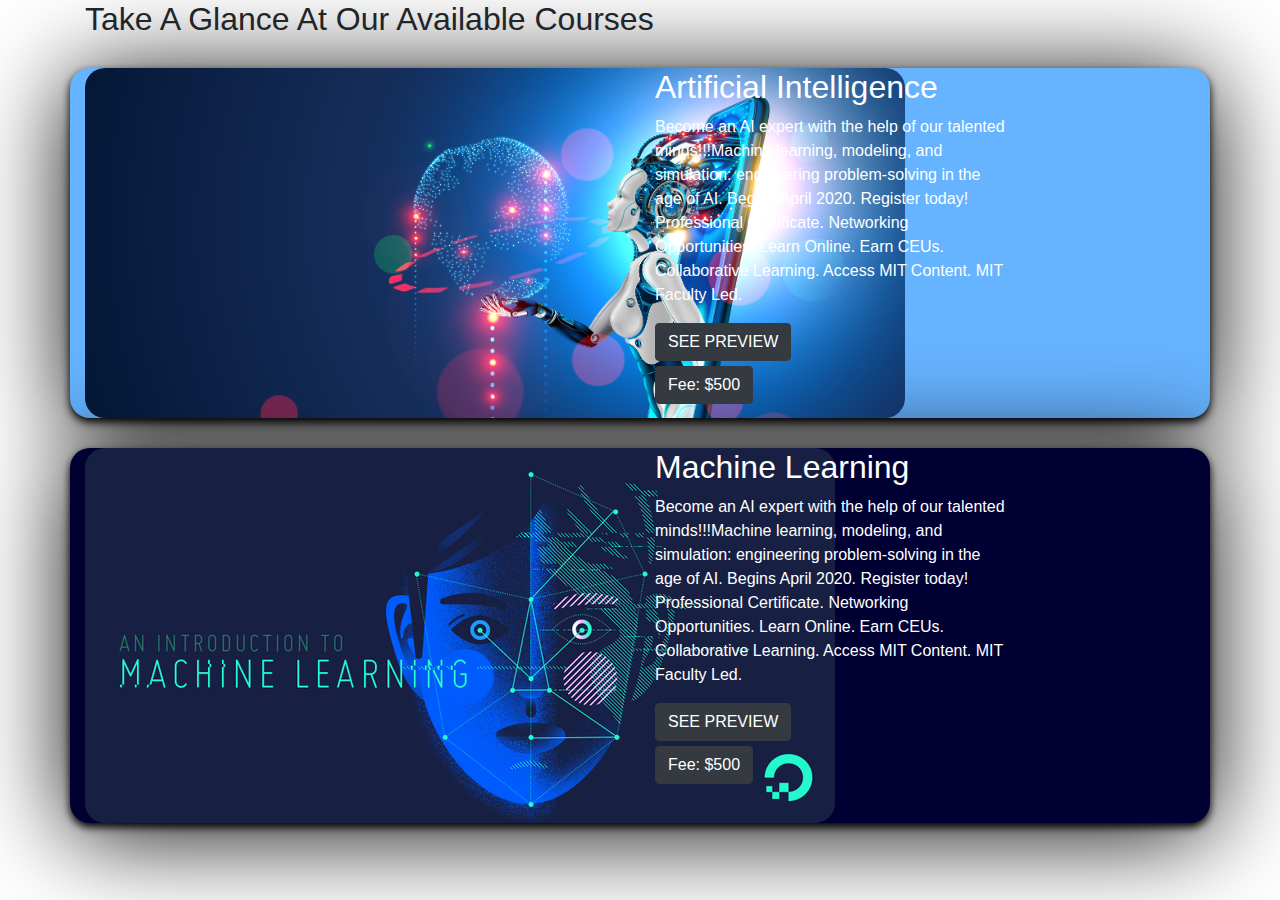
<file: course.html>
<!doctype html>
<html lang="en">
  <head>
    <!-- Required meta tags -->
    <meta charset="utf-8">
    <meta name="viewport" content="width=device-width, initial-scale=1, shrink-to-fit=no">

    <!-- Bootstrap CSS -->
    <link rel="stylesheet" href="https://stackpath.bootstrapcdn.com/bootstrap/4.4.1/css/bootstrap.min.css" integrity="sha384-Vkoo8x4CGsO3+Hhxv8T/Q5PaXtkKtu6ug5TOeNV6gBiFeWPGFN9MuhOf23Q9Ifjh" crossorigin="anonymous">

    <title>NSA|Courses</title>
  </head>
  <body>
    <div class="container">
        <h2 >Take A Glance At Our Available Courses</h2>
    </div>
   <div class="container" style="margin-top:30px">
       <div class="row" style=" height:350px;margin-bottom:30px;background-color:#66b3ff; border-radius:20px;box-shadow: 0 4px 8px 0 rgba(0, 0, 0, 5), 0 10px 100px 0 rgba(0, 0, 0, 5);">
            <div class="col-sm-6">
                  <img src="ai4.png" alt="" style="border-radius:20px;height:350px">
            </div>
            <div class="col-sm-4" style="color:white">
                <h2>Artificial Intelligence</h2>
                <p> Become an AI expert with the help of our talented minds!!!Machine learning, modeling, and simulation: engineering problem-solving in the age of AI. Begins April 2020. Register today! Professional Certificate. Networking Opportunities. Learn Online. Earn CEUs. Collaborative Learning. Access MIT Content. MIT Faculty Led.</p>
                <form action="aivideo.html">
                <button style="margin-bottom:5px "type="submit" class="btn btn-dark" name="button">SEE PREVIEW</button>
                </form>
                <button type="button" class="btn btn-dark" name="button">Fee: $500</button>
            </div>
       </div>
       <div class="row" style="background-color:#000033; border-radius:20px; box-shadow: 0 4px 8px 0 rgba(0, 0, 0, 5), 0 10px 100px 0 rgba(0, 0, 0, 5);">
            <div class="col-sm-6">
                  <img src="ml.png" alt="" style="border-radius:20px;overflow:hidden">
            </div>
            <div class="col-sm-4" style="color:white">
                <h2>Machine Learning</h2>
                <p> Become an AI expert with the help of our talented minds!!!Machine learning, modeling, and simulation: engineering problem-solving in the age of AI. Begins April 2020. Register today! Professional Certificate. Networking Opportunities. Learn Online. Earn CEUs. Collaborative Learning. Access MIT Content. MIT Faculty Led.</p>
                <form action="aivideo.html">
                <button style="margin-bottom:5px " type="submit" class="btn btn-dark" name="button">SEE PREVIEW</button>
                </form>
                <button type="button"  class="btn btn-dark" name="button">Fee: $500</button>
            </div>
       </div>
   </div>

    <!-- Optional JavaScript -->
    <!-- jQuery first, then Popper.js, then Bootstrap JS -->
    <script src="https://code.jquery.com/jquery-3.4.1.slim.min.js" integrity="sha384-J6qa4849blE2+poT4WnyKhv5vZF5SrPo0iEjwBvKU7imGFAV0wwj1yYfoRSJoZ+n" crossorigin="anonymous"></script>
    <script src="https://cdn.jsdelivr.net/npm/popper.js@1.16.0/dist/umd/popper.min.js" integrity="sha384-Q6E9RHvbIyZFJoft+2mJbHaEWldlvI9IOYy5n3zV9zzTtmI3UksdQRVvoxMfooAo" crossorigin="anonymous"></script>
    <script src="https://stackpath.bootstrapcdn.com/bootstrap/4.4.1/js/bootstrap.min.js" integrity="sha384-wfSDF2E50Y2D1uUdj0O3uMBJnjuUD4Ih7YwaYd1iqfktj0Uod8GCExl3Og8ifwB6" crossorigin="anonymous"></script>
  </body>
</html>
</file>
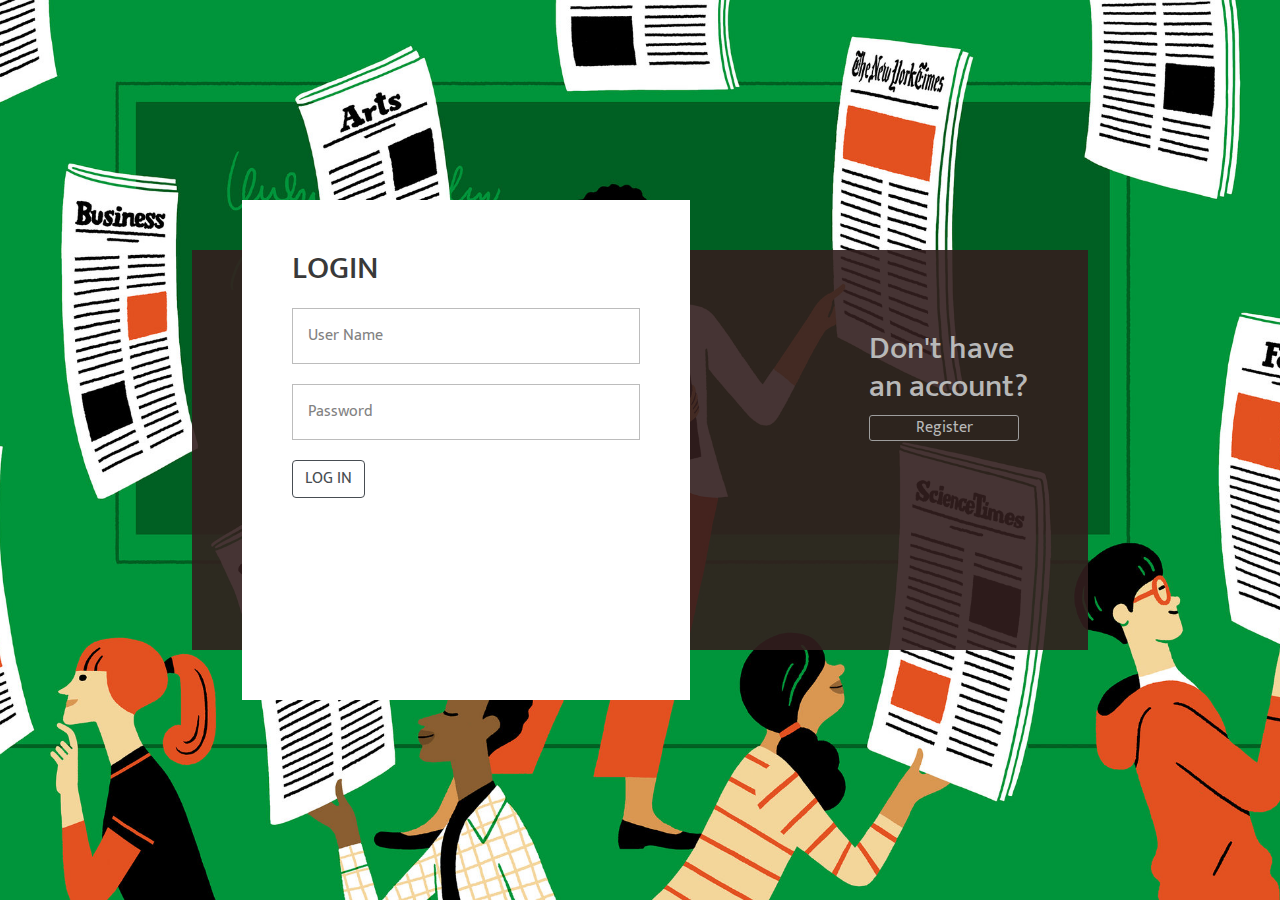
<file: sloginandregister.html>
<!DOCTYPE html>
<html lang="en">
<head>
    <meta charset="UTF-8">
    <link rel="stylesheet" href="https://stackpath.bootstrapcdn.com/bootstrap/4.4.1/css/bootstrap.min.css" integrity="sha384-Vkoo8x4CGsO3+Hhxv8T/Q5PaXtkKtu6ug5TOeNV6gBiFeWPGFN9MuhOf23Q9Ifjh" crossorigin="anonymous">
    <title>NSA</title>
    <script
  src="https://code.jquery.com/jquery-3.3.1.js"
   ></script>
  <link rel="stylesheet" href="loginstyle.css">
  <style media="screen">
    body{
      background-image:url(s.jpg);
    }
  </style>
</head>
<body>
  	<div class="login-reg-panel">
		<div class="login-info-box">
			<h2>Have an account?</h2>

			<label id="label-register" for="log-reg-show">Login</label>
			<input type="radio" name="active-log-panel" id="log-reg-show"  checked="checked">
		</div>

		<div class="register-info-box">
			<h2>Don't have an account?</h2>

			<label id="label-login" for="log-login-show">Register</label>
			<input type="radio" name="active-log-panel" id="log-login-show">
		</div>

		<div class="white-panel">
			<div class="login-show">
				<h2>LOGIN</h2>
          <form action="slogin.php" method="post">
				<input type="text" placeholder="User Name" name="username" >
				<input type="password" placeholder="Password" name="pass">

          <button class="btn btn-outline-dark "  type="submit"  aria-haspopup="true" aria-expanded="false">
            LOG IN
          </button>
        </form>

			</div>
			<div class="register-show">
				<h2>REGISTER</h2>
          <form action="sregistration.php" method="post">
				<input type="text" placeholder="First Name(UserName)" name="fname" required>
        	<input type="text" placeholder="Last Name" name="lname" required>
        <input type="text" placeholder="Email" name="email" required>
        <input type="text" placeholder="Institute" name="institute" required>
             <input type="password" placeholder="Password" name="pass" required>

          <button class="btn btn-outline-dark "  type="submit"  aria-haspopup="true" aria-expanded="false">
            REGISTER
          </button>
        </form>

			</div>
		</div>
	</div>
  <script>
    $(document).ready(function(){
    $('.login-info-box').fadeOut();
    $('.login-show').addClass('show-log-panel');
});


$('.login-reg-panel input[type="radio"]').on('change', function() {
    if($('#log-login-show').is(':checked')) {
        $('.register-info-box').fadeOut();
        $('.login-info-box').fadeIn();

        $('.white-panel').addClass('right-log');
        $('.register-show').addClass('show-log-panel');
        $('.login-show').removeClass('show-log-panel');

    }
    else if($('#log-reg-show').is(':checked')) {
        $('.register-info-box').fadeIn();
        $('.login-info-box').fadeOut();

        $('.white-panel').removeClass('right-log');

        $('.login-show').addClass('show-log-panel');
        $('.register-show').removeClass('show-log-panel');
    }
});





</script>
</body>
</html>
</file>
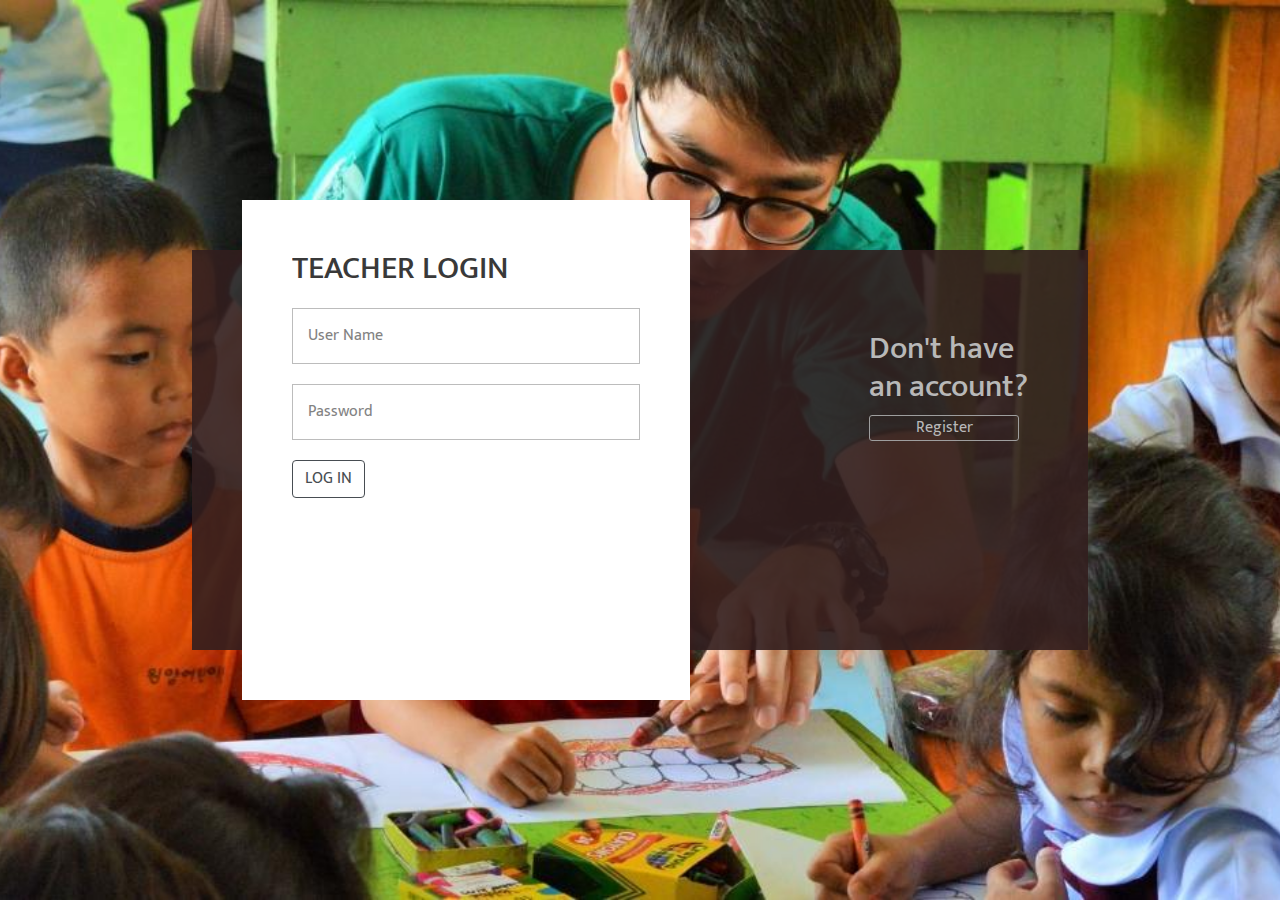
<file: tloginandregister.html>
<!DOCTYPE html>
<html lang="en">
<head>
    <meta charset="UTF-8">
    <link rel="stylesheet" href="https://stackpath.bootstrapcdn.com/bootstrap/4.4.1/css/bootstrap.min.css" integrity="sha384-Vkoo8x4CGsO3+Hhxv8T/Q5PaXtkKtu6ug5TOeNV6gBiFeWPGFN9MuhOf23Q9Ifjh" crossorigin="anonymous">
    <title>NSA</title>
    <script
  src="https://code.jquery.com/jquery-3.3.1.js"
   ></script>
  <link rel="stylesheet" href="loginstyle.css">
</head>
<body>
  	<div class="login-reg-panel">
		<div class="login-info-box">
			<h2>Have an account?</h2>

			<label id="label-register" for="log-reg-show">Login</label>
			<input type="radio" name="active-log-panel" id="log-reg-show"  checked="checked">
		</div>

		<div class="register-info-box">
			<h2>Don't have an account?</h2>

			<label id="label-login" for="log-login-show">Register</label>
			<input type="radio" name="active-log-panel" id="log-login-show">
		</div>

		<div class="white-panel">
			<div class="login-show">
				<h2>TEACHER LOGIN</h2>
          <form action="tlogin.php" method="post">
				<input type="text" placeholder="User Name" name="username" >
				<input type="password" placeholder="Password" name="pass">

          <button class="btn btn-outline-dark "  type="submit"  aria-haspopup="true" aria-expanded="false">
            LOG IN
          </button>
        </form>

			</div>
			<div class="register-show">
				<h2>JOIN AS A TEACHER</h2>
          <form action="tregistration.php" method="post">
				<input type="text" placeholder="First Name(username)" name="fname"required>
        	<input type="text" placeholder="Last Name" name="lname"required>
        <input type="text" placeholder="Email" name="email"required>
				<input type="text" placeholder="Institute" name="institute"required>
        <input type="text" placeholder="Account Number" name="acc"required>
        <input type="password" placeholder="Password" name="pass"required>

          <button class="btn btn-outline-dark "  type="submit"  aria-haspopup="true" aria-expanded="false">
            REGISTER
          </button>
        </form>

			</div>
		</div>
	</div>
  <script>
    $(document).ready(function(){
    $('.login-info-box').fadeOut();
    $('.login-show').addClass('show-log-panel');
});


$('.login-reg-panel input[type="radio"]').on('change', function() {
    if($('#log-login-show').is(':checked')) {
        $('.register-info-box').fadeOut();
        $('.login-info-box').fadeIn();

        $('.white-panel').addClass('right-log');
        $('.register-show').addClass('show-log-panel');
        $('.login-show').removeClass('show-log-panel');

    }
    else if($('#log-reg-show').is(':checked')) {
        $('.register-info-box').fadeIn();
        $('.login-info-box').fadeOut();

        $('.white-panel').removeClass('right-log');

        $('.login-show').addClass('show-log-panel');
        $('.register-show').removeClass('show-log-panel');
    }
});





</script>
</body>
</html>
</file>
<file: loginstyle.css>
@import url('https://fonts.googleapis.com/css?family=Mukta');
body{
font-family: 'Mukta', sans-serif;
height:100vh;
min-height:550px;
background-image:url(log.jpeg);
background-repeat: no-repeat;
background-size:cover;
background-position:center;
position:relative;
overflow-y: hidden;
}
a{
text-decoration:none;
color:#444444;
}
.login-reg-panel{
position: relative;
top: 50%;
transform: translateY(-50%);
text-align:center;
width:70%;
right:0;left:0;
margin:auto;
height:400px;
background-color: rgba(50,30,30, 0.9);
}
.white-panel{
background-color: rgba(255,255, 255, 1);
height:500px;
position:absolute;
top:-50px;
width:50%;
right:calc(50% - 50px);
transition:.3s ease-in-out;
z-index:0;
}
.login-reg-panel input[type="radio"]{
position:relative;
display:none;
}
.login-reg-panel{
color:#B8B8B8;
}
.login-reg-panel #label-login,
.login-reg-panel #label-register{
border:1px solid #9E9E9E;
padding:0 5px;
width:150px;
display:block;
text-align:center;
border-radius:3px;
cursor:pointer;
}
.login-info-box{
width:30%;
padding:0 50px;
top:20%;
left:0;
position:absolute;
text-align:left;
}
.register-info-box{
width:30%;
padding:0 50px;
top:20%;
right:0;
position:absolute;
text-align:left;

}
.right-log{right:50px !important;}

.login-show,
.register-show{
z-index: 1;
display:none;
opacity:0;
transition:0.3s ease-in-out;
color:#242424;
text-align:left;
padding:50px;
}
.show-log-panel{
display:block;
opacity:0.9;
}
.login-show input[type="text"], .login-show input[type="password"]{
width: 100%;
display: block;
margin:20px 0;
padding: 15px;
border: 1px solid #b5b5b5;
outline: none;
}
.login-show input[type="button"] {
max-width: 150px;
width: 100%;
background: #444444;
color: #f9f9f9;
border: none;
padding: 10px;
text-transform: uppercase;
border-radius: 2px;
float:right;
cursor:pointer;
}
.login-show a{
display:inline-block;
padding:10px 0;
}

.register-show input[type="text"], .register-show input[type="password"]{
width: 100%;
display: block;
margin:20px 0;
padding: 15px;
border: 1px solid #b5b5b5;
outline: none;
}
.register-show input[type="button"] {
max-width: 150px;
width: 100%;
background: #444444;
color: #f9f9f9;
border: none;
padding: 10px;
text-transform: uppercase;
border-radius: 2px;
float:right;
cursor:pointer;
}
.credit {
position:absolute;
bottom:10px;
left:10px;
color: #3B3B25;
margin: 0;
padding: 0;
font-family: Arial,sans-serif;
text-transform: uppercase;
font-size: 12px;
font-weight: bold;
letter-spacing: 1px;
z-index: 99;
}
a{
text-decoration:none;
color:#eaeaea;
}
</file>
